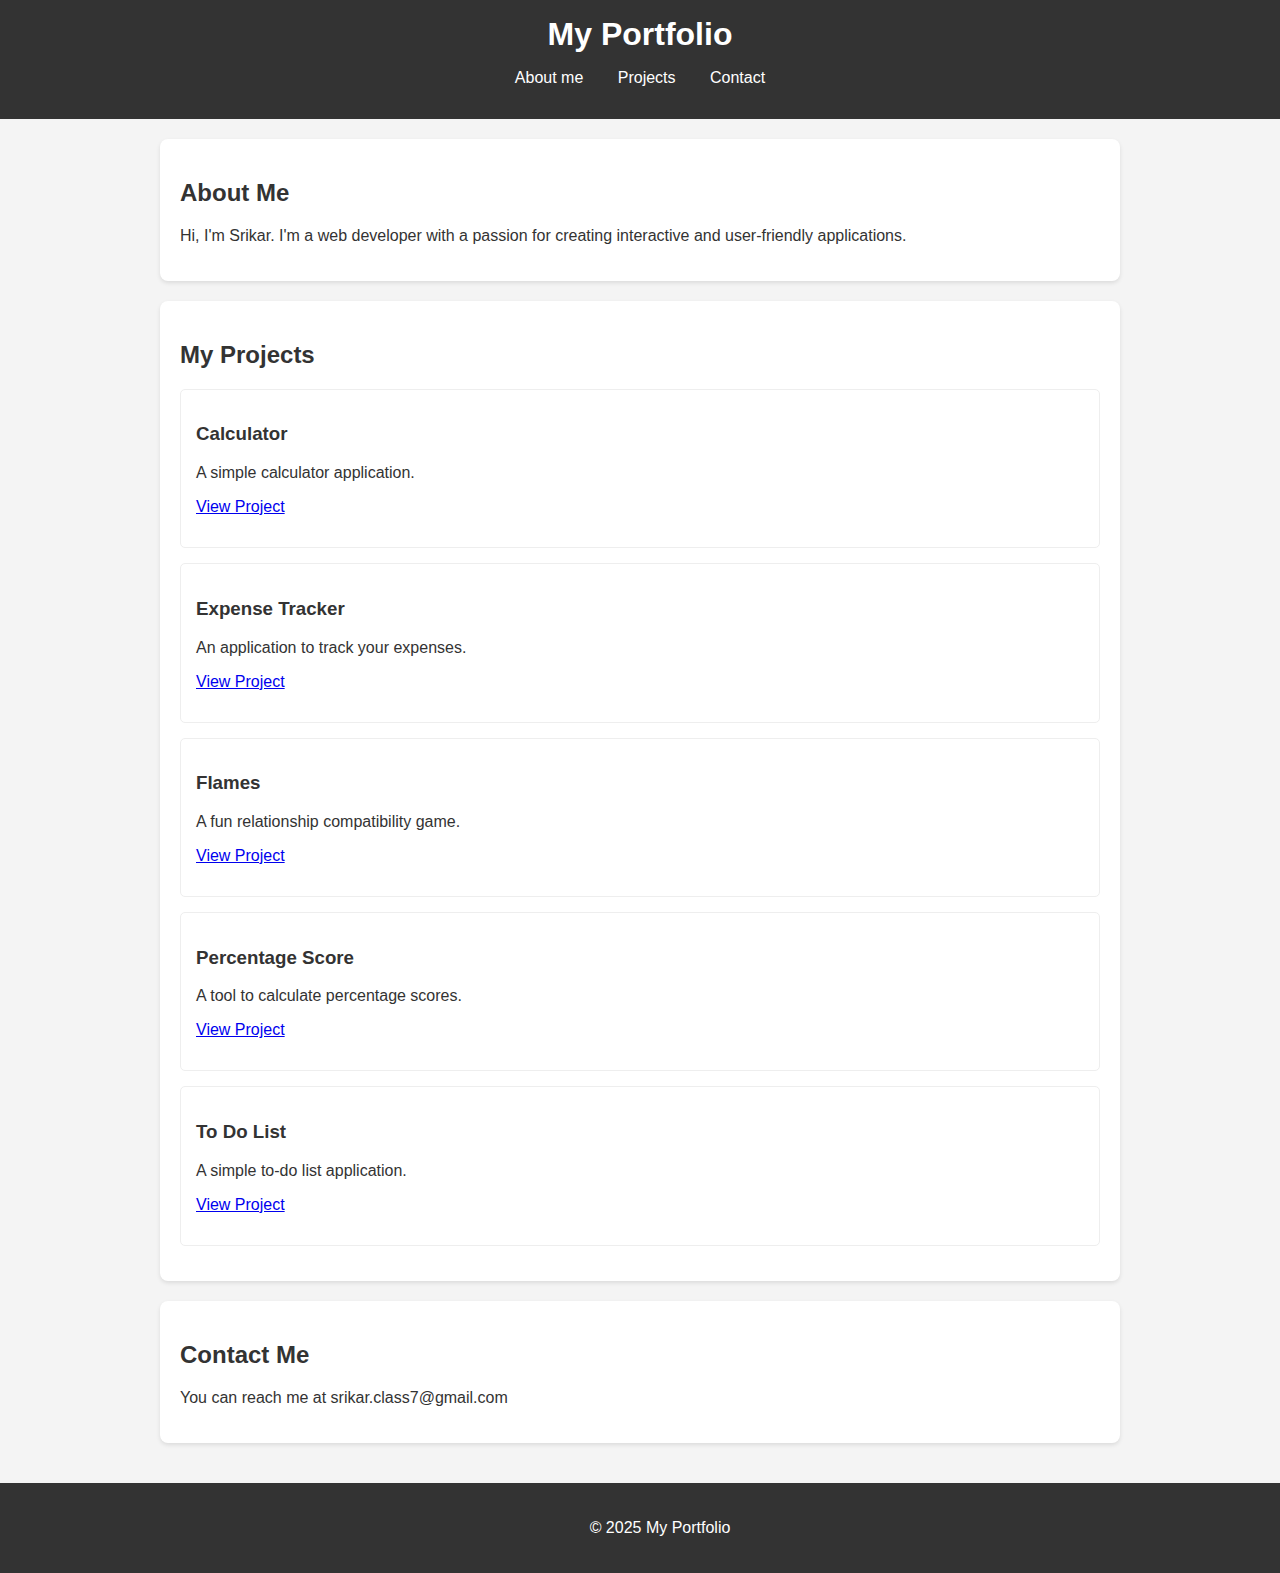
<file: port/index.html>
<!DOCTYPE html>
<html lang="en">
<head>
    <meta charset="UTF-8">
    <meta name="viewport" content="width=device-width, initial-scale=1.0">
    <title>My Portfolio</title>
    <link rel="stylesheet" href="style.css">
</head>
<body>
    <header>
        <h1>My Portfolio</h1>
        <nav>
            <ul>
                <li><a href="#about">About me</a></li>
                <li><a href="#projects">Projects</a></li>
                <li><a href="#contact">Contact</a></li>
            </ul>
        </nav>
    </header>

    <main>
        <section id="about">
            <h2>About Me</h2>
            <p>Hi, I'm Srikar. I'm a web developer with a passion for creating interactive and user-friendly applications.</p>
        </section>

        <section id="projects">
            <h2>My Projects</h2>
            <div class="project-item">
                <h3>Calculator</h3>
                <p>A simple calculator application.</p>
                <p><a href="projects/calculator.html">View Project</a></p>
            </div>
            <div class="project-item">
                <h3>Expense Tracker</h3>
                <p>An application to track your expenses.</p>
                <p><a href="projects/expense-tracker.html">View Project</a></p>
            </div>
            <div class="project-item">
                <h3>Flames</h3>
                <p>A fun relationship compatibility game.</p>
                <p><a href="projects/flames.html">View Project</a></p>
            </div>
            <div class="project-item">
                <h3>Percentage Score</h3>
                <p>A tool to calculate percentage scores.</p>
                <p><a href="projects/percentage-score.html">View Project</a></p>
            </div>
            <div class="project-item">
                <h3>To Do List</h3>
                <p>A simple to-do list application.</p>
                <p><a href="projects/to-do-list.html">View Project</a></p>
            </div>
        </section>

        <section id="contact">
            <h2>Contact Me</h2>
            <p>You can reach me at srikar.class7@gmail.com</p>
        </section>
    </main>

    <footer>
        <p>&copy; 2025 My Portfolio</p>
    </footer>
    <script src="script.js"></script>
</body>
</html>
</file>
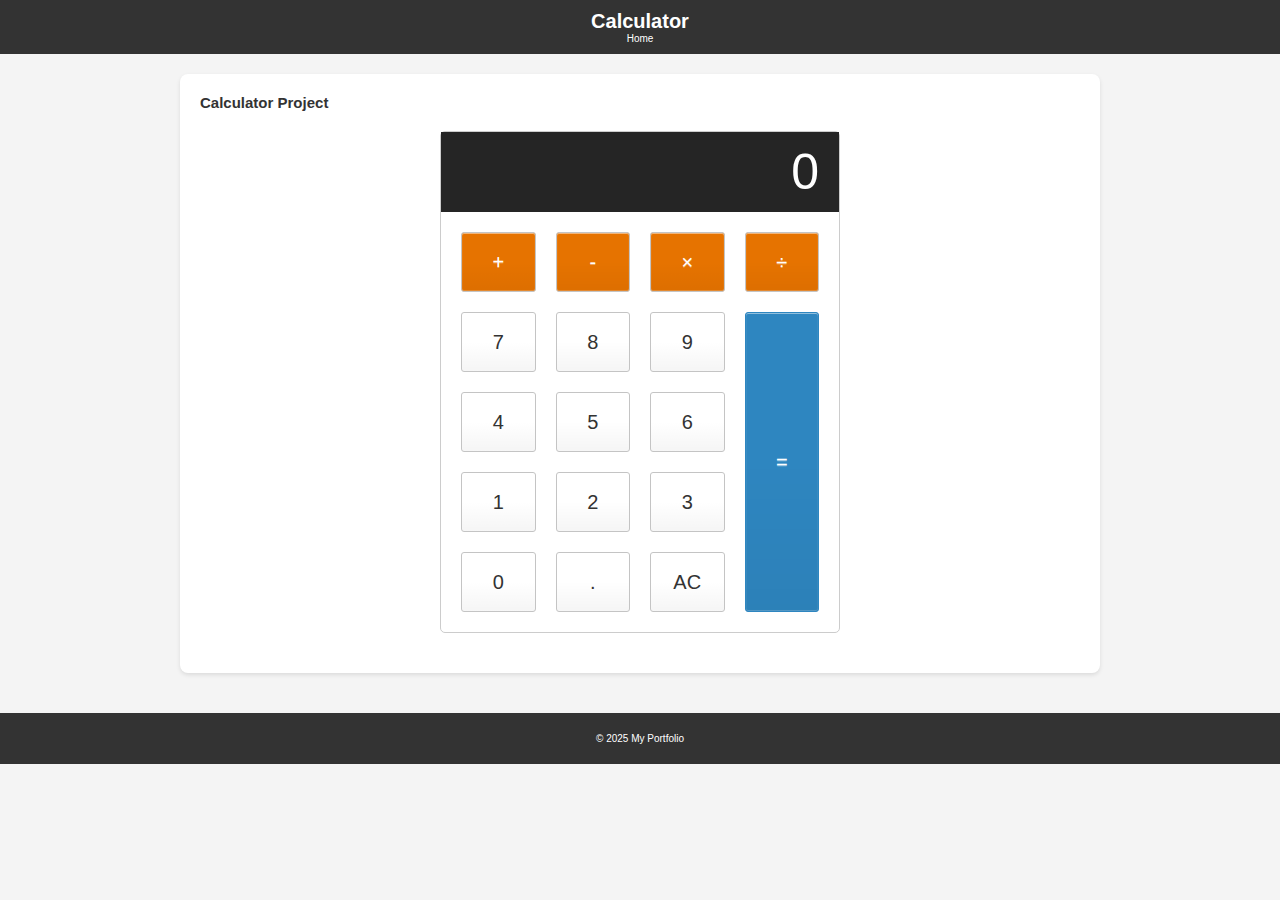
<file: port/projects/calculator.html>
<!DOCTYPE html>
<html lang="en">
<head>
    <meta charset="UTF-8">
    <meta name="viewport" content="width=device-width, initial-scale=1.0">
    <title>Calculator</title>
    <link rel="stylesheet" href="../style.css">
    <style>
        html {
            font-size: 62.5%;
            box-sizing: border-box;
        }

        *, *::before, *::after {
            margin: 0;
            padding: 0;
            box-sizing: inherit;
        }

        .calculator {
            border: 1px solid #ccc;
            border-radius: 5px;
            position: relative; /* Changed from absolute to relative */
            margin: 20px auto; /* Centered and added margin */
            width: 400px;
        }

        .calculator-screen {
            width: 100%;
            font-size: 5rem;
            height: 80px;
            border: none;
            background-color: #252525;
            color: #fff;
            text-align: right;
            padding-right: 20px;
            padding-left: 10px;
        }

        button {
            height: 60px;
            background-color: #fff;
            border-radius: 3px;
            border: 1px solid #c4c4c4;
            background-color: transparent;
            font-size: 2rem;
            color: #333;
            background-image: linear-gradient(to bottom,transparent,transparent 50%,rgba(0,0,0,.04));
            box-shadow: inset 0 0 0 1px rgba(255,255,255,.05), inset 0 1px 0 0 rgba(255,255,255,.45), inset 0 -1px 0 0 rgba(255,255,255,.15), 0 1px 0 0 rgba(255,255,255,.15);
            text-shadow: 0 1px rgba(255,255,255,.4);
        }

        button:hover {
            background-color: #eaeaea;
        }

        .operator {
            color: #fff;
            background-color: #f0f0f0;
            background-image: linear-gradient(to bottom,transparent,transparent 50%,rgba(0,0,0,.04));
            background-color: #e67300;
        }

        .clear {
            background-color: #f05959;
            border-color: #f05959;
            color: #fff;
        }

        .clear:hover {
            background-color: #f17373;
        }

        .equal-sign {
            background-color: #2e86c0;
            border-color: #2e86c0;
            color: #fff;
            height: 100%;
            grid-area: 2 / 4 / 6 / 5;
        }

        .equal-sign:hover {
            background-color: #4e9ed4;
        }

        .calculator-keys {
            display: grid;
            grid-template-columns: repeat(4, 1fr);
            grid-gap: 20px;
            padding: 20px;
        }
    </style>
</head>
<body>
    <header>
        <h1>Calculator</h1>
        <nav>
            <ul>
                <li><a href="../index.html">Home</a></li>
            </ul>
        </nav>
    </header>

    <main>
        <section>
            <h2>Calculator Project</h2>
            <div class="calculator">
                <input type="text" class="calculator-screen" value="0" disabled />
                <div class="calculator-keys">
                    <button type="button" class="operator" value="+">+</button>
                    <button type="button" class="operator" value="-">-</button>
                    <button type="button" class="operator" value="*">&times;</button>
                    <button type="button" class="operator" value="/">&divide;</button>

                    <button type="button" value="7">7</button>
                    <button type="button" value="8">8</button>
                    <button type="button" value="9">9</button>

                    <button type="button" value="4">4</button>
                    <button type="button" value="5">5</button>
                    <button type="button" value="6">6</button>

                    <button type="button" value="1">1</button>
                    <button type="button" value="2">2</button>
                    <button type="button" value="3">3</button>

                    <button type="button" value="0">0</button>
                    <button type="button" class="decimal" value=".">.</button>
                    <button type="button" class="all-clear">AC</button>

                    <button type="button" class="equal-sign operator" value="=">=</button>
                </div>
            </div>
        </section>
    </main>

    <footer>
        <p>&copy; 2025 My Portfolio</p>
    </footer>
    <script>
        const calculator = {
            displayValue: '0',
            firstOperand: null,
            waitingForSecondOperand: false,
            operator: null,
        };

        function inputDigit(digit) {
            const { displayValue, waitingForSecondOperand } = calculator;

            if (waitingForSecondOperand === true) {
                calculator.displayValue = digit;
                calculator.waitingForSecondOperand = false;
            } else {
                calculator.displayValue = displayValue === '0' ? digit : displayValue + digit;
            }
        }

        function inputDecimal(dot) {
            if (calculator.waitingForSecondOperand === true) {
                calculator.displayValue = "0."
                calculator.waitingForSecondOperand = false;
                return
            }

            if (!calculator.displayValue.includes(dot)) {
                calculator.displayValue += dot;
            }
        }

        function handleOperator(nextOperator) {
          const { firstOperand, displayValue, operator } = calculator
          const inputValue = parseFloat(displayValue)

          if (operator && calculator.waitingForSecondOperand)  {
            calculator.operator = nextOperator;
            return;
          }

          if (firstOperand === null && !isNaN(inputValue)) {
            calculator.firstOperand = inputValue;
          } else if (operator) {
            const result = operate(firstOperand, inputValue, operator);

            calculator.displayValue = `${parseFloat(result.toFixed(7))}`;
            calculator.firstOperand = result;
          }

          calculator.waitingForSecondOperand = true;
          calculator.operator = nextOperator;

          if (nextOperator === '=') {
            calculator.firstOperand = null;
            calculator.waitingForSecondOperand = false;
            calculator.operator = null;
          }
        }

        function operate(firstOperand, secondOperand, operator) {
            if (operator === '+') {
                return firstOperand + secondOperand;
            } else if (operator === '-') {
                return firstOperand - secondOperand;
            } else if (operator === '*') {
                return firstOperand * secondOperand;
            } else if (operator === '/') {
                return firstOperand / secondOperand;
            }
            return secondOperand;
        }

        function resetCalculator() {
            calculator.displayValue = '0';
            calculator.firstOperand = null;
            calculator.waitingForSecondOperand = false;
            calculator.operator = null;
        }

        function updateDisplay() {
            const display = document.querySelector('.calculator-screen');
            const { displayValue, firstOperand, operator, waitingForSecondOperand } = calculator;

            if (firstOperand !== null && operator !== null && waitingForSecondOperand) {
                display.value = `${firstOperand} ${operator}`;
            } else {
                display.value = displayValue;
            }
        }

        updateDisplay();

        const keys = document.querySelector('.calculator-keys');
        keys.addEventListener('click', (event) => {
            const { target } = event;
            if (!target.matches('button')) {
                return;
            }

            if (target.classList.contains('operator')) {
                handleOperator(target.value);
                updateDisplay();
                return;
            }

            if (target.classList.contains('decimal')) {
                inputDecimal(target.value);
                updateDisplay();
                return;
            }

            if (target.classList.contains('all-clear')) {
                resetCalculator();
                updateDisplay();
                return;
            }

            inputDigit(target.value);
            updateDisplay();
        });
        document.addEventListener('keydown', (event) => {
            const { key } = event;

            if (/\d/.test(key)) { // Digits 0-9
                inputDigit(key);
                updateDisplay();
            } else if (['+', '-', '*', '/'].includes(key)) { // Operators
                handleOperator(key);
                updateDisplay();
            } else if (key === '.') { // Decimal
                inputDecimal(key);
                updateDisplay();
            } else if (key === '=' || key === 'Enter') { // Equal sign
                handleOperator('=');
                updateDisplay();
            } else if (key === 'Backspace' || key === 'Delete') { // All Clear
                resetCalculator();
                updateDisplay();
            }
        });
    </script>
</body>
</html>
</file>
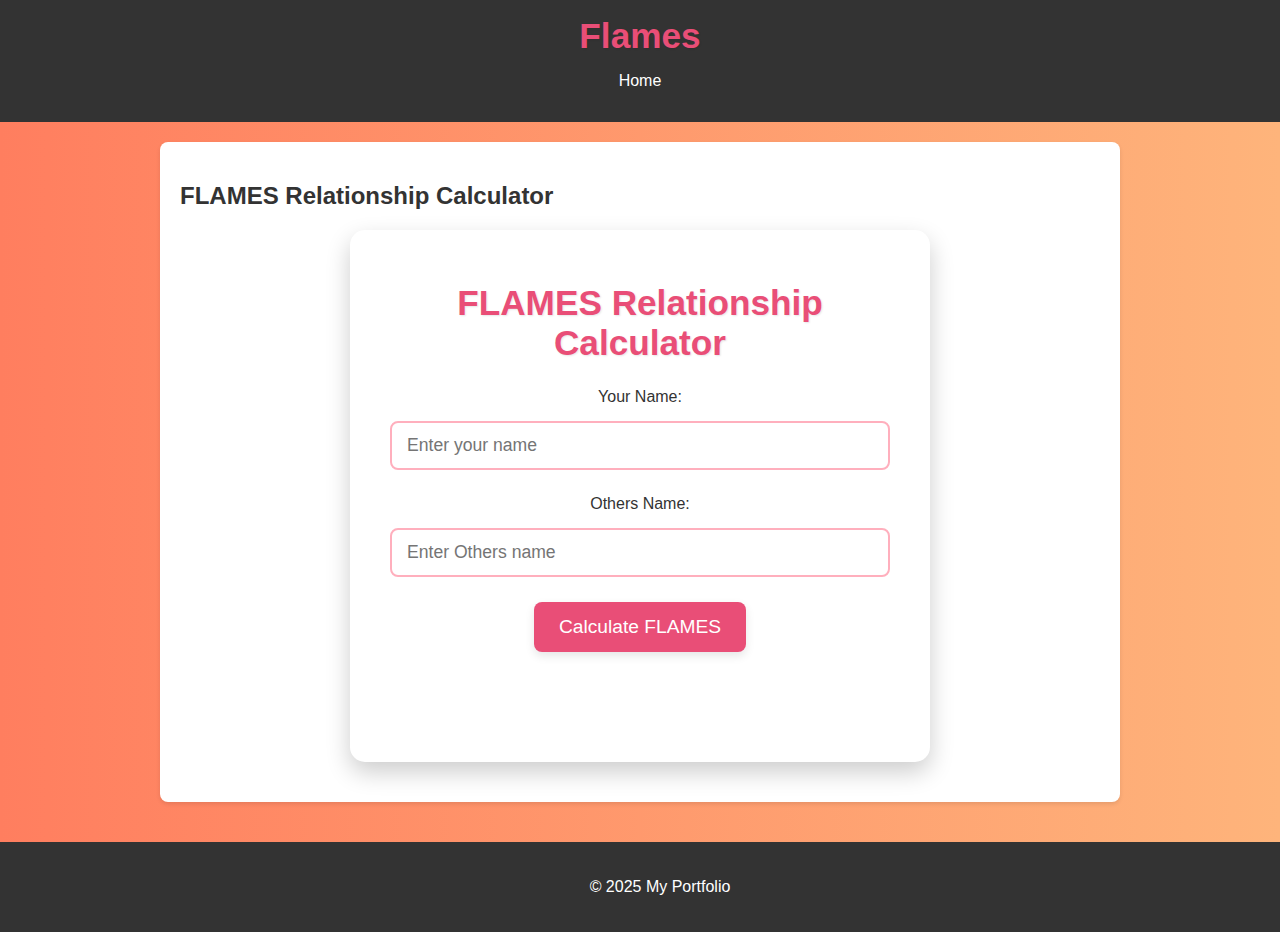
<file: port/projects/flames.html>
<!DOCTYPE html>
<html lang="en">
<head>
    <meta charset="UTF-8">
    <meta name="viewport" content="width=device-width, initial-scale=1.0">
    <title>FLAMES Relationship Calculator</title>
    <link rel="stylesheet" href="../style.css">
    <style>
        body {
            font-family: 'Arial', sans-serif;
            /* Removed display: flex, justify-content, align-items, min-height for integration */
            margin: 0;
            background: linear-gradient(to right, #ff7e5f, #feb47b);
            color: #333;
        }

        .container {
            background-color: #fff;
            padding: 30px 40px;
            border-radius: 15px;
            box-shadow: 0 10px 25px rgba(0, 0, 0, 0.2);
            text-align: center;
            width: 100%;
            max-width: 500px;
            margin: 20px auto; /* Centered the container */
        }

        h1 {
            color: #e94e77;
            margin-bottom: 25px;
            font-size: 2.2em;
            text-shadow: 1px 1px 2px rgba(0,0,0,0.1);
        }

        .input-group {
            display: flex;
            flex-direction: column;
            gap: 15px;
            margin-bottom: 25px;
        }

        input[type="text"] {
            padding: 12px 15px;
            border: 2px solid #ffafbd;
            border-radius: 8px;
            font-size: 1.1em;
            outline: none;
            transition: border-color 0.3s ease;
        }

        input[type="text"]:focus {
            border-color: #e94e77;
        }

        button {
            background-color: #e94e77;
            color: white;
            border: none;
            padding: 14px 25px;
            border-radius: 8px;
            font-size: 1.2em;
            cursor: pointer;
            transition: background-color 0.3s ease, transform 0.2s ease;
            box-shadow: 0 4px 10px rgba(0, 0, 0, 0.1);
        }

        button:hover {
            background-color: #d43a60;
            transform: translateY(-2px);
        }

        .result {
            margin-top: 30px;
            font-size: 1.8em;
            font-weight: bold;
            color: #e94e77;
            min-height: 50px;
            display: flex;
            justify-content: center;
            align-items: center;
            flex-direction: column;
            gap: 10px;
        }

        .result span {
            display: block;
        }

        .result .emoji {
            font-size: 1.5em;
            animation: bounce 0.5s infinite alternate;
        }

        @keyframes bounce {
            from { transform: translateY(0); }
            to { transform: translateY(-5px); }
        }
    </style>
</head>
<body>
    <header>
        <h1>Flames</h1>
        <nav>
            <ul>
                <li><a href="../index.html">Home</a></li>
            </ul>
        </nav>
    </header>

    <main>
        <section>
            <h2>FLAMES Relationship Calculator</h2>
            <div class="container">
                <h1>FLAMES Relationship Calculator</h1>
                <div class="input-group">
                    <label for="name1">Your Name:</label>
                    <input type="text" id="name1" placeholder="Enter your name">
                </div>
                <div class="input-group">
                    <label for="name2">Others Name:</label>
                    <input type="text" id="name2" placeholder="Enter Others name">
                </div>
                <button id="calculateBtn">Calculate FLAMES</button>
                <div class="result" id="result"></div>
            </div>
        </section>
    </main>

    <footer>
        <p>&copy; 2025 My Portfolio</p>
    </footer>
    <script>
        document.addEventListener('DOMContentLoaded', () => {
            const name1Input = document.getElementById('name1');
            const name2Input = document.getElementById('name2');
            const calculateBtn = document.getElementById('calculateBtn');
            const resultDiv = document.getElementById('result');

            const flames = ['F', 'L', 'A', 'M', 'E', 'S'];
            const relationshipMap = {
                'F': 'Friends',
                'L': 'Love',
                'A': 'Affection',
                'M': 'Marriage',
                'E': 'Enemies',
                'S': 'Siblings'
            };
            const emojiMap = {
                'Friends': '🤝',
                'Love': '❤️',
                'Affection': '😊',
                'Marriage': '💍',
                'Enemies': '😡',
                'Siblings': '🧑‍🤝‍🧑'
            };

            calculateBtn.addEventListener('click', () => {
                let name1 = name1Input.value.toLowerCase().replace(/\s/g, '');
                let name2 = name2Input.value.toLowerCase().replace(/\s/g, '');

                if (!name1 || !name2) {
                    resultDiv.innerHTML = 'Please enter both names!';
                    return;
                }

                const nameRegex = /^[a-zA-Z]+$/;
                if (!nameRegex.test(name1)) {
                    resultDiv.innerHTML = 'Name 1 should only contain alphabetic characters!';
                    return;
                }
                if (!nameRegex.test(name2)) {
                    resultDiv.innerHTML = 'Name 2 should only contain alphabetic characters!';
                    return;
                }

                let name1Arr = name1.split('');
                let name2Arr = name2.split('');

                // Remove common letters
                for (let i = 0; i < name1Arr.length; i++) {
                    for (let j = 0; j < name2Arr.length; j++) {
                        if (name1Arr[i] === name2Arr[j]) {
                            name1Arr.splice(i, 1);
                            name2Arr.splice(j, 1);
                            i--; // Adjust index after removal
                            break;
                        }
                    }
                }

                const remainingCount = name1Arr.length + name2Arr.length;

                if (remainingCount === 0) {
                    resultDiv.innerHTML = '<span>It\'s complicated!</span>';
                    return;
                }

                let currentFlames = [...flames];
                let currentIndex = 0;

                while (currentFlames.length > 1) {
                    currentIndex = (currentIndex + remainingCount - 1) % currentFlames.length;
                    currentFlames.splice(currentIndex, 1);
                }

                const finalFlamesLetter = currentFlames[0];
                const relationship = relationshipMap[finalFlamesLetter];
                const emoji = emojiMap[relationship];

                resultDiv.innerHTML = `<span>${relationship}</span><span class="emoji">${emoji}</span>`;
            });
        });
    </script>
</body>
</html>
</file>
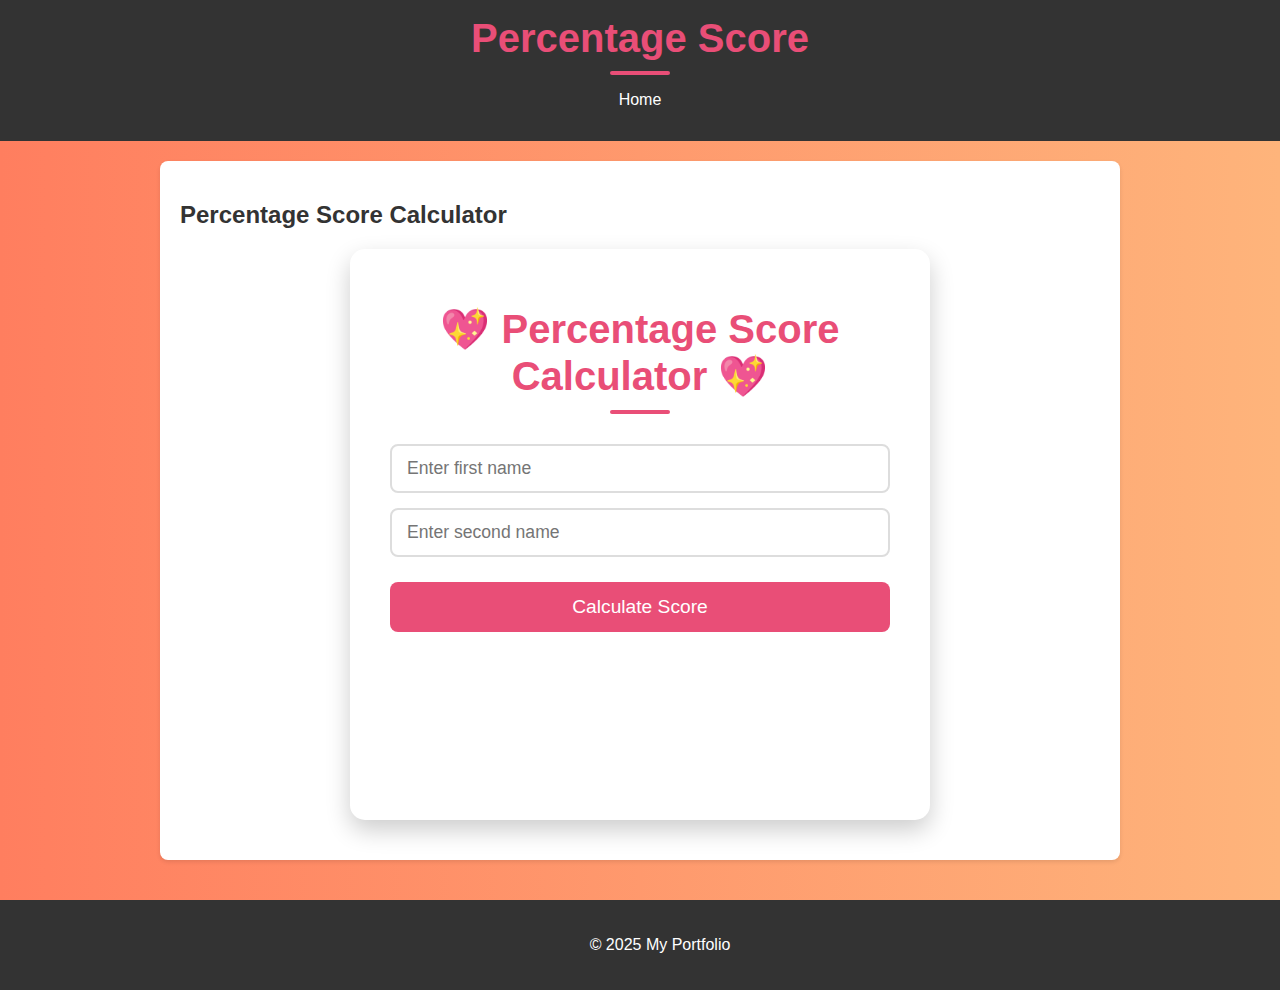
<file: port/projects/percentage-score.html>
<!DOCTYPE html>
<html lang="en">
<head>
    <meta charset="UTF-8">
    <meta name="viewport" content="width=device-width, initial-scale=1.0">
    <title>Percentage Score Calculator</title>
    <link rel="stylesheet" href="../style.css">
    <style>
        body {
            font-family: 'Arial', sans-serif;
            /* Removed display: flex, justify-content, align-items, min-height for integration */
            margin: 0;
            background: linear-gradient(to right, #ff7e5f, #feb47b);
            color: #333;
        }

        .container {
            background-color: #fff;
            padding: 30px 40px;
            border-radius: 15px;
            box-shadow: 0 10px 25px rgba(0, 0, 0, 0.2);
            text-align: center;
            max-width: 500px;
            width: 90%;
            margin: 20px auto; /* Centered the container */
            animation: fadeIn 1s ease-out;
        }

        @keyframes fadeIn {
            from { opacity: 0; transform: translateY(-20px); }
            to { opacity: 1; transform: translateY(0); }
        }

        h1 {
            color: #e94e77;
            margin-bottom: 30px;
            font-size: 2.5em;
            position: relative;
        }

        h1::after {
            content: '';
            display: block;
            width: 60px;
            height: 4px;
            background-color: #e94e77;
            margin: 10px auto 0;
            border-radius: 2px;
        }

        .input-group {
            display: flex;
            flex-direction: column;
            gap: 15px;
            margin-bottom: 25px;
        }

        input[type="text"] {
            padding: 12px 15px;
            border: 2px solid #ddd;
            border-radius: 8px;
            font-size: 1.1em;
            transition: border-color 0.3s ease, box-shadow 0.3s ease;
        }

        input[type="text"]:focus {
            border-color: #e94e77;
            box-shadow: 0 0 8px rgba(233, 78, 119, 0.3);
            outline: none;
        }

        button {
            background-color: #e94e77;
            color: #fff;
            border: none;
            padding: 14px 25px;
            border-radius: 8px;
            font-size: 1.2em;
            cursor: pointer;
            transition: background-color 0.3s ease, transform 0.2s ease;
            width: 100%;
            box-sizing: border-box;
        }

        button:hover {
            background-color: #d63a61;
            transform: translateY(-2px);
        }

        button:active {
            transform: translateY(0);
        }

        .result-container {
            margin-top: 30px;
            padding: 20px;
            background-color: #f9f9f9;
            border-radius: 10px;
            border: 1px dashed #e94e77;
            min-height: 80px;
            display: flex;
            flex-direction: column;
            justify-content: center;
            align-items: center;
            opacity: 0;
            transform: scale(0.9);
            transition: opacity 0.5s ease, transform 0.5s ease;
        }

        .result-container.show {
            opacity: 1;
            transform: scale(1);
        }

        #resultText {
            font-size: 2.2em;
            color: #e94e77;
            font-weight: bold;
            margin-bottom: 10px;
        }

        #messageText {
            font-size: 1.3em;
            color: #555;
        }

        @media (max-width: 600px) {
            .container {
                padding: 20px 25px;
            }

            h1 {
                font-size: 2em;
            }

            input[type="text"], button {
                font-size: 1em;
                padding: 10px 12px;
            }

            #resultText {
                font-size: 1.8em;
            }

            #messageText {
                font-size: 1.1em;
            }
        }
    </style>
</head>
<body>
    <header>
        <h1>Percentage Score</h1>
        <nav>
            <ul>
                <li><a href="../index.html">Home</a></li>
            </ul>
        </nav>
    </header>

    <main>
        <section>
            <h2>Percentage Score Calculator</h2>
            <div class="container">
                <h1>💖 Percentage Score Calculator 💖</h1>
                <div class="input-group">
                    <input type="text" id="name1" placeholder="Enter first name">
                    <input type="text" id="name2" placeholder="Enter second name">
                </div>
                <button id="calculateBtn">Calculate Score</button>
                <div class="result-container">
                    <p id="resultText"></p>
                    <p id="messageText"></p>
                </div>
            </div>
        </section>
    </main>

    <footer>
        <p>&copy; 2025 My Portfolio</p>
    </footer>
    <script>
        document.addEventListener('DOMContentLoaded', () => {
            const name1Input = document.getElementById('name1');
            const name2Input = document.getElementById('name2');
            const calculateBtn = document.getElementById('calculateBtn');
            const resultText = document.getElementById('resultText');
            const messageText = document.getElementById('messageText');
            const resultContainer = document.querySelector('.result-container');

            const messages = [
                "A match made in heaven! 😇",
                "Sparks are flying! 🔥",
                "Quite compatible, indeed! 😊",
                "A decent connection! 👍",
                "Room for growth! 🌱",
                "Opposites attract, sometimes! 😉",
                "Interesting combination! 🤔",
                "Maybe try again? 😅",
                "A unique pairing! ✨",
                "Destiny awaits! 💫"
            ];

            calculateBtn.addEventListener('click', () => {
                const name1 = name1Input.value.trim();
                const name2 = name2Input.value.trim();

                if (name1 === '' || name2 === '') {
                    alert('Please enter both names!');
                    return;
                }

                // Simple algorithm: sum of character codes modulo 100
                let score = 0;
                for (let i = 0; i < name1.length; i++) {
                    score += name1.charCodeAt(i);
                }
                for (let i = 0; i < name2.length; i++) {
                    score += name2.charCodeAt(i);
                }

                score = (score % 101); // Ensure score is between 0 and 100

                resultText.textContent = `${score}%`;
                messageText.textContent = messages[Math.floor(score / 10)]; // Map score to a message

                resultContainer.classList.add('show');
            });
        });
    </script>
</body>
</html>
</file>
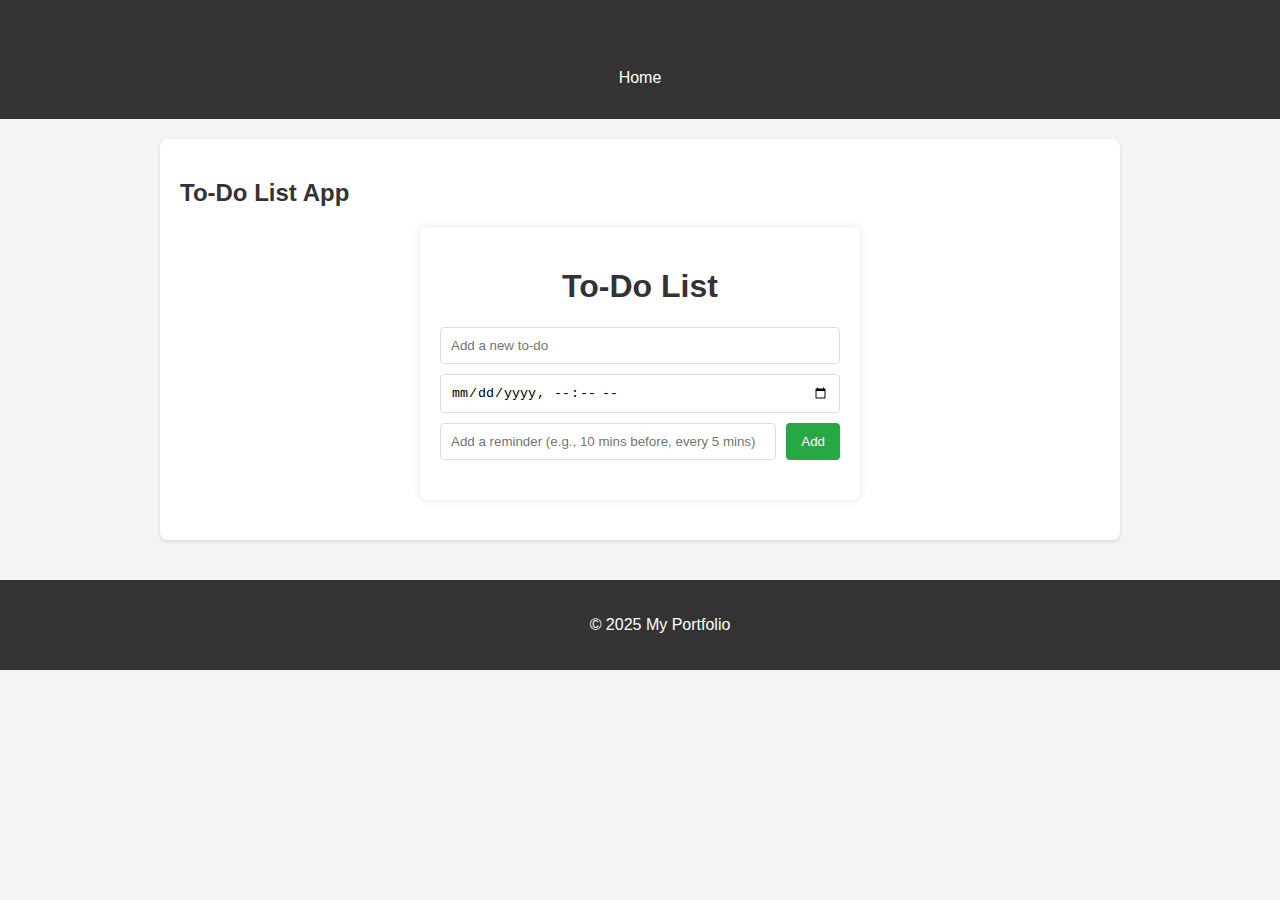
<file: port/projects/to-do-list.html>
<!DOCTYPE html>
<html lang="en">
<head>
    <meta charset="UTF-8">
    <meta name="viewport" content="width=device-width, initial-scale=1.0">
    <title>To-Do List App</title>
    <link rel="stylesheet" href="../style.css">
    <style>
        body {
            font-family: Arial, sans-serif;
            background-color: #f4f4f4;
            /* Removed display: flex, justify-content, align-items, min-height for integration */
            margin: 0;
        }

        .container {
            background-color: #fff;
            padding: 20px;
            border-radius: 8px;
            box-shadow: 0 0 10px rgba(0, 0, 0, 0.1);
            width: 100%;
            max-width: 400px;
            margin: 20px auto; /* Centered the container */
        }

        h1 {
            text-align: center;
            color: #333;
        }

        .input-section {
            display: flex;
            flex-wrap: wrap; /* Allow items to wrap to the next line */
            gap: 10px; /* Space between input fields */
            margin-bottom: 20px;
        }

        #todo-input,
        #deadline-input,
        #reminder-input {
            flex-grow: 1;
            padding: 10px;
            border: 1px solid #ddd;
            border-radius: 4px; /* Apply border-radius to all corners */
            outline: none;
            min-width: 150px; /* Ensure inputs are not too small */
        }

        #add-button {
            padding: 10px 15px;
            background-color: #28a745;
            color: white;
            border: none;
            border-radius: 4px; /* Apply border-radius to all corners */
            cursor: pointer;
            transition: background-color 0.3s ease;
            flex-shrink: 0; /* Prevent button from shrinking */
        }

        #add-button:hover {
            background-color: #218838;
        }

        .deadline-display,
        .reminder-display {
            font-size: 0.9em;
            color: #666;
            margin-left: 10px;
        }

        .deadline-display.overdue {
            color: #dc3545; /* Red color for overdue deadlines */
            font-weight: bold;
        }

        #todo-list {
            list-style: none;
            padding: 0;
        }

        #todo-list li {
            background-color: #f9f9f9;
            padding: 10px;
            margin-bottom: 8px;
            border-radius: 4px;
            display: flex;
            justify-content: space-between;
            align-items: center;
            border: 1px solid #eee;
        }

        #todo-list li.completed {
            text-decoration: line-through;
            color: #888;
            background-color: #e9e9e9;
        }

        #todo-list li button {
            background-color: #dc3545;
            color: white;
            border: none;
            padding: 5px 10px;
            border-radius: 4px;
            cursor: pointer;
            transition: background-color 0.3s ease;
        }

        #todo-list li button:hover {
            background-color: #c82333;
        }
    </style>
</head>
<body>
    <header>
        <h1>To Do List</h1>
        <nav>
            <ul>
                <li><a href="../index.html">Home</a></li>
            </ul>
        </nav>
    </header>

    <main>
        <section>
            <h2>To-Do List App</h2>
            <div class="container">
                <h1>To-Do List</h1>
                <div class="input-section">
                    <input type="text" id="todo-input" placeholder="Add a new to-do">
                    <input type="datetime-local" id="deadline-input">
                    <input type="text" id="reminder-input" placeholder="Add a reminder (e.g., 10 mins before, every 5 mins)">
                    <button id="add-button">Add</button>
                </div>
                <ul id="todo-list"></ul>
            </div>
        </section>
    </main>

    <footer>
        <p>&copy; 2025 My Portfolio</p>
    </footer>
    <script>
        document.addEventListener('DOMContentLoaded', () => {
            const todoInput = document.getElementById('todo-input');
            const deadlineInput = document.getElementById('deadline-input');
            const reminderInput = document.getElementById('reminder-input');
            const addButton = document.getElementById('add-button');
            const todoList = document.getElementById('todo-list');

            let todos = JSON.parse(localStorage.getItem('todos')) || [];
            let reminderTimers = {}; // To store setInterval IDs for recurring reminders
            let deadlineTimers = {}; // To store setTimeout IDs for deadline alerts

            const saveTodos = () => {
                localStorage.setItem('todos', JSON.stringify(todos));
            };

            const clearAllTimers = (index) => {
                if (reminderTimers[index]) {
                    clearInterval(reminderTimers[index]);
                    delete reminderTimers[index];
                }
                if (deadlineTimers[index]) {
                    clearTimeout(deadlineTimers[index]);
                    delete deadlineTimers[index];
                }
            };

            const scheduleTimers = (todo, index) => {
                clearAllTimers(index); // Clear existing timers for this todo

                if (!todo.completed && todo.deadline) {
                    const deadlineTime = new Date(todo.deadline).getTime();
                    const now = new Date().getTime();

                    // 1. Schedule Deadline Alert
                    if (deadlineTime > now) {
                        deadlineTimers[index] = setTimeout(() => {
                            alert(`DEADLINE REACHED for "${todo.text}"! It was due at ${new Date(todo.deadline).toLocaleString()}`);
                            clearAllTimers(index); // Clear all timers once deadline is reached
                            renderTodos(); // Re-render to update overdue status
                        }, deadlineTime - now);
                    }

                    // 2. Schedule Reminder(s)
                    if (todo.reminder) {
                        let reminderOffsetMs = 0;
                        let isRecurring = false;
                        let recurrenceIntervalMs = 0;

                        const reminderMatch = todo.reminder.match(/(\d+)\s*(min|hour)s?\s*before/i);
                        const recurringMatch = todo.reminder.match(/every\s*(\d+)\s*(min|hour)s?/i);

                        if (reminderMatch) {
                            const value = parseInt(reminderMatch[1]);
                            const unit = reminderMatch[2].toLowerCase();
                            if (unit === 'min') {
                                reminderOffsetMs = value * 60 * 1000;
                            } else if (unit === 'hour') {
                                reminderOffsetMs = value * 60 * 60 * 1000;
                            }
                        }

                        if (recurringMatch) {
                            isRecurring = true;
                            const value = parseInt(recurringMatch[1]);
                            const unit = recurringMatch[2].toLowerCase();
                            if (unit === 'min') {
                                recurrenceIntervalMs = value * 60 * 1000;
                            } else if (unit === 'hour') {
                                recurrenceIntervalMs = value * 60 * 60 * 1000;
                            }
                        }

                        const firstReminderTime = deadlineTime - reminderOffsetMs;

                        const triggerReminderAlert = () => {
                            // Only trigger if not completed and before deadline
                            if (!todos[index].completed && new Date().getTime() < deadlineTime) {
                                alert(`REMINDER for "${todo.text}"! Deadline is ${new Date(todo.deadline).toLocaleString()}`);
                            } else {
                                // If completed or past deadline, clear this reminder
                                if (reminderTimers[index]) {
                                    clearInterval(reminderTimers[index]);
                                    delete reminderTimers[index];
                                }
                            }
                        };

                        if (isRecurring && recurrenceIntervalMs > 0) {
                            // Schedule the first reminder
                            if (firstReminderTime > now) {
                                reminderTimers[index] = setTimeout(() => {
                                    triggerReminderAlert(); // Trigger the first reminder
                                    // Then set up recurring reminders until deadline
                                    if (new Date().getTime() < deadlineTime) {
                                        reminderTimers[index] = setInterval(triggerReminderAlert, recurrenceIntervalMs);
                                    }
                                }, firstReminderTime - now);
                            } else if (deadlineTime > now) {
                                // If first reminder time is in the past but deadline is in the future, start recurring immediately
                                triggerReminderAlert(); // Trigger immediately
                                reminderTimers[index] = setInterval(triggerReminderAlert, recurrenceIntervalMs);
                            }
                        } else if (firstReminderTime > now) {
                            // For single reminders, schedule a setTimeout
                            reminderTimers[index] = setTimeout(triggerReminderAlert, firstReminderTime - now);
                        }
                    }
                }
            };

            const renderTodos = () => {
                todoList.innerHTML = '';
                todos.forEach((todo, index) => {
                    const listItem = document.createElement('li');
                    listItem.className = todo.completed ? 'completed' : '';

                    let deadlineDisplay = '';
                    if (todo.deadline) {
                        const deadlineDate = new Date(todo.deadline);
                        const now = new Date();
                        const isOverdue = !todo.completed && deadlineDate < now;
                        deadlineDisplay = `<span class="deadline-display ${isOverdue ? 'overdue' : ''}">Deadline: ${deadlineDate.toLocaleString()}</span>`;
                    }

                    let reminderDisplay = '';
                    if (todo.reminder) {
                        reminderDisplay = `<span class="reminder-display">Reminder: ${todo.reminder}</span>`;
                    }

                    listItem.innerHTML = `
                        <span>${todo.text}</span>
                        <div class="todo-meta">
                            ${deadlineDisplay}
                            ${reminderDisplay}
                        </div>
                        <div>
                            <button data-index="${index}" class="complete-button">${todo.completed ? 'Uncomplete' : 'Complete'}</button>
                            <button data-index="${index}" class="delete-button">Delete</button>
                        </div>
                    `;
                    todoList.appendChild(listItem);
                    scheduleTimers(todo, index); // Schedule both deadline and reminder timers
                });
            };

            const addTodo = () => {
                const todoText = todoInput.value.trim();
                const deadline = deadlineInput.value; // datetime-local value
                const reminder = reminderInput.value.trim();

                if (todoText !== '') {
                    const newTodo = {
                        text: todoText,
                        completed: false,
                        deadline: deadline || null,
                        reminder: reminder || null
                    };
                    todos.push(newTodo);
                    todoInput.value = '';
                    deadlineInput.value = '';
                    reminderInput.value = '';
                    saveTodos();
                    renderTodos();
                }
            };

            const toggleComplete = (index) => {
                todos[index].completed = !todos[index].completed;
                if (todos[index].completed) {
                    clearAllTimers(index); // Clear all timers if todo is completed
                }
                saveTodos();
                renderTodos();
            };

            const deleteTodo = (index) => {
                clearAllTimers(index); // Clear all timers before deleting
                todos.splice(index, 1);
                saveTodos();
                renderTodos();
            };

            addButton.addEventListener('click', addTodo);

            todoInput.addEventListener('keypress', (e) => {
                if (e.key === 'Enter') {
                    addTodo();
                }
            });

            todoList.addEventListener('click', (e) => {
                if (e.target.classList.contains('complete-button')) {
                    const index = e.target.dataset.index;
                    toggleComplete(index);
                } else if (e.target.classList.contains('delete-button')) {
                    const index = e.target.dataset.index;
                    deleteTodo(index);
                }
            });

            // Initial render and schedule all timers
            renderTodos();
            // Re-render periodically to update overdue status
            setInterval(renderTodos, 10 * 1000); // Check every 10 seconds
        });
    </script>
</body>
</html>
</file>
<file: port/style.css>
/* Basic styles for the portfolio website */

body {
    font-family: Arial, sans-serif;
    margin: 0;
    padding: 0;
    background-color: #f4f4f4;
    color: #333;
}

header {
    background-color: #333;
    color: #fff;
    padding: 1em 0;
    text-align: center;
}

header h1 {
    margin: 0;
}

nav ul {
    list-style: none;
    padding: 0;
}

nav ul li {
    display: inline;
    margin: 0 15px;
}

nav ul li a {
    color: #fff;
    text-decoration: none;
}

main {
    padding: 20px;
    max-width: 960px;
    margin: auto;
}

section {
    background-color: #fff;
    margin-bottom: 20px;
    padding: 20px;
    border-radius: 8px;
    box-shadow: 0 2px 4px rgba(0,0,0,0.1);
}

.project-item {
    margin-bottom: 15px;
    padding: 15px;
    border: 1px solid #eee;
    border-radius: 5px;
}

footer {
    text-align: center;
    padding: 20px;
    background-color: #333;
    color: #fff;
    position: relative;
    bottom: 0;
    width: 100%;
}
</file>
